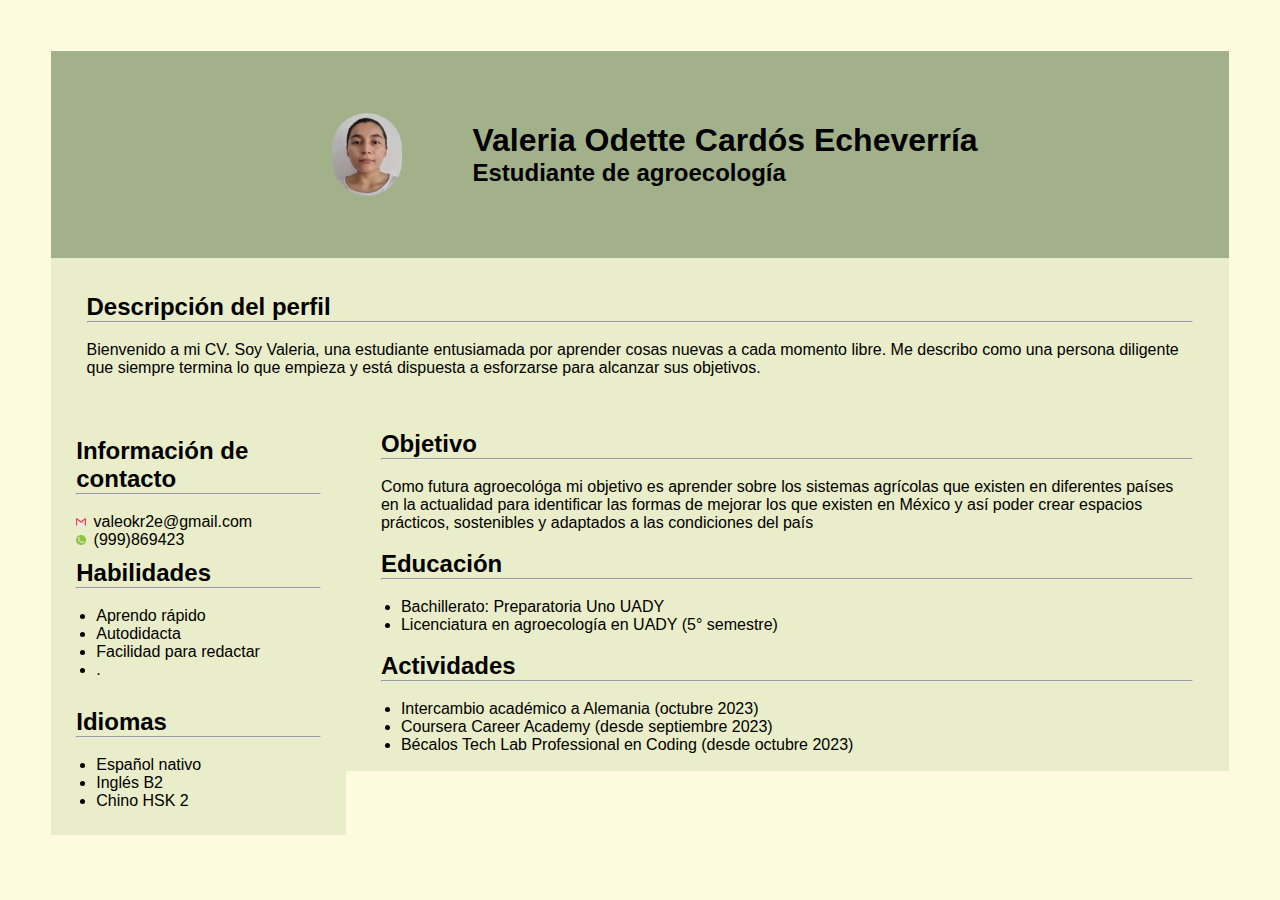
<file: index.html>
<!DOCTYPE html>
<html lang="en">
<head>
    <meta charset="UTF-8">
    <meta name="viewport" content="width=device-width, initial-scale=1.0">
    <title>Mi CV</title>
    <link rel="stylesheet" href="index.css">

</head>
<body>
    
    <header>
        <section class="H1">
        <h1>Valeria Odette Cardós Echeverría</h1>
        <h2 class="H1l">Estudiante de agroecología</h2>
        </section>

        <section class="H2">
        <img class="image-profile" src="foto de perfil.png">
        </section>    
    </header>

    <section class="M2">
        <h2 class="profile-descripción">Descripción del perfil</h2>
        <hr>
        <br>
        <p>
        Bienvenido a mi CV. Soy Valeria, una estudiante entusiamada por aprender cosas nuevas a cada momento libre.
        Me describo como una persona diligente que siempre termina lo que empieza y está dispuesta a esforzarse para alcanzar sus objetivos.
        </p>
    </section>


    <aside class="a1">
        <section class="M1">
            <h2>Información de contacto</h2>
            <hr>
            <br>
            <a href="mailto:valeokr2e@gmail.com"><img src="gmail.png" alt="correo">valeokr2e@gmail.com</a>
            <a href="#"><img src="telefono.png" alt="teléfono">(999)869423
            </a>
        </section>

        <section class="M3">
            <h2>Habilidades</h2>
            <hr>
            <br>
            <ul class="skills">
                <li>Aprendo rápido</li>
                <li>Autodidacta</li>
                <li>Facilidad para redactar</li>
                <li>.</li>
            </ul>
        </section>
        <br>
        <section class="M4">
            <h2>Idiomas</h2>
            <hr>
            <br>
            <ul class="skills">
                <li>Español nativo</li>
                <li>Inglés B2</li>
                <li>Chino HSK 2</li>
            </ul>
        </section>
    </aside>

    <main>
        <div class="Profesional">
        <section 2>
            <article>
                <h2>Objetivo</h2>
                <hr>
                <br>
                <p>Como futura agroecológa mi objetivo es aprender sobre los sistemas agrícolas que existen en diferentes países en la actualidad para identificar las formas de mejorar los que existen en México y así poder crear espacios prácticos, sostenibles y adaptados a las condiciones del país</p>
            </article>
            <br>

            <article class="ma1">
                <h2>Educación</h2>
                <hr>
                <br>
                <ul>
                    <li>Bachillerato: Preparatoria Uno UADY</li>
                    <li>Licenciatura en agroecología en UADY (5° semestre)</li>
                </ul>
            </article>

                <br>

            <article class="ma2">
                <h2>Actividades</h2>
                <hr>
                <br>
                <ul>
                    <li>Intercambio académico a Alemania (octubre 2023)</li>
                    <li>Coursera Career Academy (desde septiembre 2023)</li>
                    <li>Bécalos Tech Lab Professional en Coding (desde octubre 2023)</li>
                </ul>
            </article>
        </section>
        </div>
    </main>
</body>
</html>
</file>
<file: index.css>
*{
    margin: 0;
    padding: 0;
    box-sizing: border-box;
}

a{
    text-decoration: none;
    color:black;
}

body{
    padding: 4%;
    background-color: #fefae0;
    font-family: 'Trebuchet MS', 'Lucida Sans Unicode', 'Lucida Grande', 'Lucida Sans', Arial, sans-serif;
}




header{
    width: 100%;
    height: 20%;
    font-size: 100%;
    display: flex;
    flex-direction: row-reverse;
    background-color: #a3b18a;
}

.H1{
    width: 100%;
    height: 100%;
    padding: 6%;
    display: flex;
    flex-direction: column;
    align-items: left;
    justify-content: center;
}

.H2{
    width: 45%;
    height: 100%;
    display: flex;
    align-self: center;
    justify-content: right;
}

.image-profile {
    width: 20%;
    height: 20% auto;
    display: flex;
    align-self: left;
    border-radius: 50px;
    transition: 0.3s;
}

.image-profile:hover {
    cursor: pointer;
    width: 50%;
}

main{
    width: 75%;
    height: 100%;
    display: flex;
    flex-direction: column;
    align-content: flex-end;    
    background-color: #e9edc9;
}

.M2{
    background-color: #e9edc9;
    height: 100%;
    padding: 3%;
}

.a1{
    float: left;
    width: 25%;
    height: 91%;
    padding: 20px;
    display: flex;
    flex-direction: column;
    background-color: #e9edc9;
}

.a1 section{
    padding: 2%; 
    display: flex;
    flex-direction: column;
}

.a1 img{
    width: auto;
    height: 10px;
    padding-right: 3%;
    list-style: none;
}

.a1 ul{
    padding-left: 20px;
}

main > div {
    width: 100%;
    height: 100%;
    height: 100%;
    padding: 2% 4%;
    display: flex;
    align-content: right;
}

.ma1 ul{
    padding-left: 20px
}

.ma2 ul{
    padding-left: 20px
}

@media only screen
and (min-device-width: 0)
and (max-device-width: 430px){
    header{
        display: flex;
        flex-direction: column;
        align-items: center;
        text-align: center;
    }

    .H1l{
        font-size:large;
    }

    .image-profile{
        width: 100%;
    }
}
</file>
